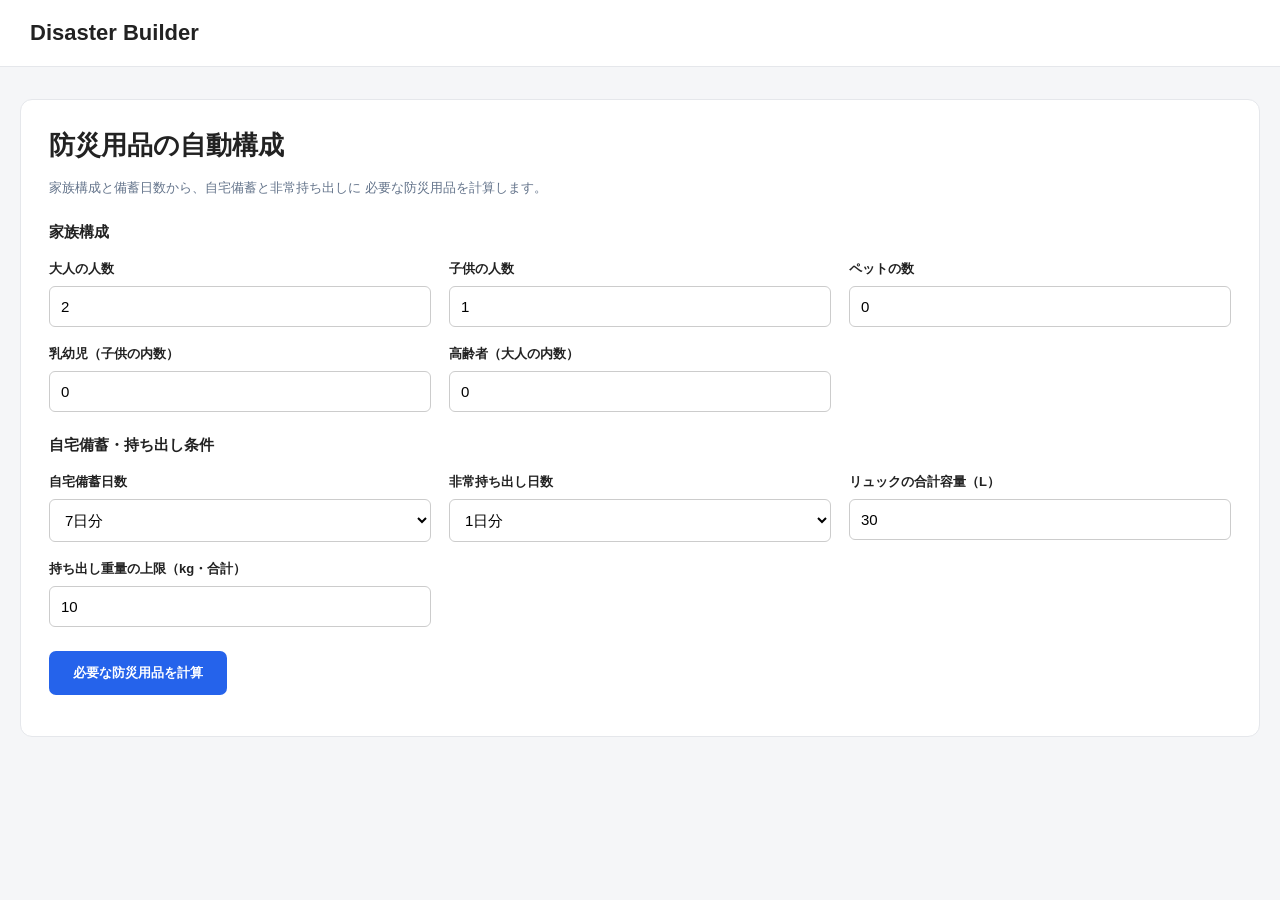
<file: app/templates/index.html>
<!DOCTYPE html>
<html lang="ja">
<head>
    <meta charset="UTF-8">
    <meta name="viewport" content="width=device-width, initial-scale=1">
    <title>Disaster Builder | 防災用品の自動構成</title>

    <style>
        * {
            box-sizing: border-box;
        }

        body {
            margin: 0;
            font-family: Arial, "Meiryo", sans-serif;
            background: #f5f6f8;
            color: #222;
        }

        header {
            background: #fff;
            border-bottom: 1px solid #e5e7eb;
            padding: 20px 30px;
            font-size: 22px;
            font-weight: bold;
        }

        main {
            max-width: 1400px;
            margin: 32px auto;
            padding: 0 20px;
        }

        .panel {
            background: #fff;
            border: 1px solid #e5e7eb;
            border-radius: 12px;
            padding: 28px;
            margin-bottom: 24px;
        }

        h1 {
            font-size: 26px;
            margin: 0 0 12px;
        }

        h2 {
            font-size: 21px;
            margin: 0 0 20px;
        }

        .description,
        .note {
            color: #64748b;
            font-size: 13px;
            line-height: 1.8;
        }

        .section-label {
            font-weight: bold;
            margin-top: 24px;
            font-size: 15px;
        }

        .fields {
            display: grid;
            grid-template-columns: repeat(3, minmax(0, 1fr));
            gap: 18px;
            margin: 18px 0 24px;
        }

        label {
            display: block;
            font-size: 13px;
            font-weight: bold;
            margin-bottom: 8px;
        }

        input,
        select {
            width: 100%;
            padding: 11px;
            border: 1px solid #ccc;
            border-radius: 6px;
            background: #fff;
            font-size: 15px;
        }

        input:focus,
        select:focus {
            outline: 2px solid #93c5fd;
            border-color: #2563eb;
        }

        button {
            border: none;
            background: #2563eb;
            color: #fff;
            padding: 13px 24px;
            border-radius: 7px;
            font-weight: bold;
            cursor: pointer;
        }

        button:hover {
            background: #1d4ed8;
        }

        button:disabled {
            opacity: .6;
        }

        .error {
            color: #dc2626;
            font-size: 13px;
        }

        #results {
            display: none;
        }

        .summary {
            display: flex;
            flex-wrap: wrap;
            gap: 12px;
            margin-bottom: 24px;
        }

        .summary-card {
            background: #f8fafc;
            border: 1px solid #e5e7eb;
            border-radius: 8px;
            padding: 16px 22px;
            min-width: 140px;
        }

        .summary-label {
            font-size: 12px;
            color: #64748b;
            margin-bottom: 6px;
        }

        .summary-value {
            font-size: 23px;
            font-weight: bold;
        }

        .carry-grid {
            display: grid;
            grid-template-columns: 1fr 1fr;
            gap: 18px;
            margin-bottom: 24px;
        }

        .carry-card {
            border: 1px solid #e5e7eb;
            border-radius: 8px;
            padding: 20px;
        }

        .carry-value {
            font-size: 26px;
            font-weight: bold;
            margin: 10px 0;
        }

        .progress-track {
            background: #e5e7eb;
            height: 10px;
            border-radius: 10px;
            overflow: hidden;
        }

        .progress-bar {
            height: 100%;
            width: 0;
            background: #2563eb;
            transition: width .2s;
        }

        .warning {
            color: #b91c1c;
            font-size: 13px;
            margin-top: 10px;
            line-height: 1.7;
        }

        .toolbar {
            display: flex;
            flex-wrap: wrap;
            gap: 16px;
            align-items: center;
            justify-content: space-between;
            margin-bottom: 20px;
        }

        .tabs {
            display: flex;
            flex-wrap: wrap;
            gap: 6px;
        }

        .tab {
            background: #f1f5f9;
            color: #475569;
            padding: 10px 18px;
        }

        .tab:hover {
            background: #dbeafe;
        }

        .tab.active {
            background: #2563eb;
            color: #fff;
        }

        .sort-select {
            width: auto;
        }

        .table-wrapper {
            overflow-x: auto;
        }

        table {
            width: 100%;
            min-width: 1000px;
            border-collapse: collapse;
        }

        th,
        td {
            text-align: left;
            padding: 13px 10px;
            border-bottom: 1px solid #e5e7eb;
            vertical-align: middle;
            font-size: 13px;
        }

        th {
            background: #f8fafc;
            color: #475569;
            white-space: nowrap;
        }

        .category-row td {
            background: #eff6ff;
            color: #1d4ed8;
            font-weight: bold;
        }

        .item-name {
            font-weight: bold;
        }

        .quantity-cell {
            font-weight: bold;
            white-space: nowrap;
        }

        .owned-input {
            width: 78px;
            padding: 7px;
            text-align: right;
            font-size: 13px;
        }

        .owned-group {
            display: flex;
            align-items: center;
            gap: 6px;
            margin: 3px 0;
        }

        .owned-label {
            font-size: 11px;
            color: #64748b;
            min-width: 48px;
        }

        .shortage {
            color: #dc2626;
            font-weight: bold;
        }

        .no-shortage {
            color: #16a34a;
            font-weight: bold;
        }

        .tag {
            display: inline-block;
            padding: 4px 7px;
            border-radius: 5px;
            font-size: 11px;
            white-space: nowrap;
        }

        .storage-home {
            background: #f1f5f9;
            color: #475569;
        }

        .storage-go {
            background: #fef3c7;
            color: #92400e;
        }

        .storage-both {
            background: #e0f2fe;
            color: #075985;
        }

        .priority-essential {
            background: #fee2e2;
            color: #b91c1c;
            font-weight: bold;
        }

        .priority-recommended {
            background: #dbeafe;
            color: #1d4ed8;
        }

        .priority-optional {
            background: #f1f5f9;
            color: #64748b;
        }

        .product-name {
            font-weight: bold;
        }

        .product-detail {
            color: #64748b;
            font-size: 12px;
            margin-top: 5px;
        }

        .product-link {
            display: inline-block;
            color: #2563eb;
            margin-top: 6px;
            text-decoration: none;
        }

        /* ========================================
           商品選択
           ======================================== */

        .product-select {
            width: 100%;
            min-width: 220px;
            max-width: 320px;
            padding: 8px;
            font-size: 12px;
            margin-bottom: 8px;
        }

        .product-layout {
            display: flex;
            align-items: flex-start;
            gap: 12px;
        }

        .product-image {
            width: 70px;
            height: 70px;
            object-fit: contain;
            background: #fff;
            border: 1px solid #e5e7eb;
            border-radius: 6px;
        }

        .product-info {
            flex: 1;
            min-width: 0;
        }

        .product-subtotal {
            font-size: 16px;
            font-weight: bold;
            margin-top: 8px;
        }

        .product-surplus {
            color: #64748b;
            font-size: 11px;
            margin-top: 4px;
        }

        .sample-label {
            color: #92400e;
            font-size: 11px;
            margin-top: 4px;
        }

        .total-price {
            background: #f8fafc;
            padding: 20px;
            border-radius: 8px;
            font-size: 20px;
            font-weight: bold;
            margin-top: 24px;
        }

        .total-price-note {
            color: #64748b;
            font-size: 12px;
            font-weight: normal;
            line-height: 1.8;
            margin-top: 8px;
        }

        @media (max-width: 700px) {
            main {
                padding: 0 12px;
                margin-top: 20px;
            }

            .panel {
                padding: 18px;
            }

            .fields,
            .carry-grid {
                grid-template-columns: 1fr;
            }

            .summary-card {
                flex: 1;
                min-width: 100px;
                padding: 12px;
            }
        }
    </style>
</head>

<body>

<header>Disaster Builder</header>

<main>

    <section class="panel">

        <h1>防災用品の自動構成</h1>

        <p class="description">
            家族構成と備蓄日数から、自宅備蓄と非常持ち出しに
            必要な防災用品を計算します。
        </p>

        <form id="calculate-form">

            <div class="section-label">家族構成</div>

            <div class="fields">

                <div>
                    <label for="adults">大人の人数</label>
                    <input type="number" id="adults"
                           value="2" min="0" max="30" required>
                </div>

                <div>
                    <label for="children">子供の人数</label>
                    <input type="number" id="children"
                           value="1" min="0" max="30" required>
                </div>

                <div>
                    <label for="pets">ペットの数</label>
                    <input type="number" id="pets"
                           value="0" min="0" max="30" required>
                </div>

                <div>
                    <label for="infants">乳幼児（子供の内数）</label>
                    <input type="number" id="infants"
                           value="0" min="0" max="30" required>
                </div>

                <div>
                    <label for="seniors">高齢者（大人の内数）</label>
                    <input type="number" id="seniors"
                           value="0" min="0" max="30" required>
                </div>

            </div>

            <div class="section-label">自宅備蓄・持ち出し条件</div>

            <div class="fields">

                <div>
                    <label for="days">自宅備蓄日数</label>
                    <select id="days">
                        <option value="3">3日分</option>
                        <option value="7" selected>7日分</option>
                        <option value="14">14日分</option>
                    </select>
                </div>

                <div>
                    <label for="go-days">非常持ち出し日数</label>
                    <select id="go-days">
                        <option value="1" selected>1日分</option>
                        <option value="2">2日分</option>
                        <option value="3">3日分</option>
                    </select>
                </div>

                <div>
                    <label for="backpack-capacity">
                        リュックの合計容量（L）
                    </label>
                    <input type="number"
                           id="backpack-capacity"
                           value="30" min="1" max="1000"
                           step="1" required>
                </div>

                <div>
                    <label for="max-carry-weight">
                        持ち出し重量の上限（kg・合計）
                    </label>
                    <input type="number"
                           id="max-carry-weight"
                           value="10" min="0.5" max="500"
                           step="0.5" required>
                </div>

            </div>

            <button type="submit" id="calculate-button">
                必要な防災用品を計算
            </button>

            <p class="error" id="error" role="alert"></p>

        </form>

    </section>


    <section class="panel" id="results">

        <h2>防災用品の構成結果</h2>

        <div class="summary">

            <div class="summary-card">
                <div class="summary-label">家族人数</div>
                <div class="summary-value" id="summary-people">-</div>
            </div>

            <div class="summary-card">
                <div class="summary-label">自宅備蓄</div>
                <div class="summary-value" id="summary-days">-</div>
            </div>

            <div class="summary-card">
                <div class="summary-label">非常持ち出し</div>
                <div class="summary-value" id="summary-go-days">-</div>
            </div>

            <div class="summary-card">
                <div class="summary-label">対象用品</div>
                <div class="summary-value" id="summary-items">-</div>
            </div>

            <div class="summary-card">
                <div class="summary-label">不足用品</div>
                <div class="summary-value" id="summary-shortages">-</div>
            </div>

        </div>


        <div class="carry-grid">

            <div class="carry-card">

                <div class="summary-label">
                    非常持ち出し用品の推定重量
                </div>

                <div class="carry-value" id="carry-weight">-</div>

                <div class="progress-track">
                    <div class="progress-bar" id="weight-bar"></div>
                </div>

                <div class="warning" id="weight-warning"></div>

            </div>

            <div class="carry-card">

                <div class="summary-label">
                    リュックの推定容量使用率
                </div>

                <div class="carry-value" id="carry-volume">-</div>

                <div class="progress-track">
                    <div class="progress-bar" id="volume-bar"></div>
                </div>

                <div class="warning" id="volume-warning"></div>

            </div>

        </div>


        <div class="toolbar">

            <div class="tabs">

                <button type="button" class="tab active"
                        data-storage="all">
                    すべて
                </button>

                <button type="button" class="tab"
                        data-storage="home">
                    自宅備蓄
                </button>

                <button type="button" class="tab"
                        data-storage="go">
                    非常持ち出し
                </button>

            </div>

            <select id="sort-by" class="sort-select">
                <option value="category">カテゴリ順</option>
                <option value="priority">不足・優先度順</option>
            </select>

        </div>


        <div class="table-wrapper">

            <table>

                <thead>
                    <tr>
                        <th>防災用品</th>
                        <th>区分</th>
                        <th>優先度</th>
                        <th>必要数量</th>
                        <th>所有済み</th>
                        <th>不足数量</th>
                        <th>持出重量</th>
                        <th>購入候補</th>
                    </tr>
                </thead>

                <tbody id="result-body"></tbody>

            </table>

        </div>

        <div class="total-price">

            <div id="total-price"></div>

            <div class="total-price-note"
                 id="total-price-note"></div>

        </div>

        <p class="note">
            ※ 自宅備蓄と持ち出し用品は別々に確保する計算です。
            同じ用品を両方の所有済み数量に入力しないでください。
            重量・容量は仮の推定値であり、未登録用品を含みません。
            実際の持ち運びや収納可否は、製品仕様と各人の体力に応じて
            確認してください。飲料水の持出数量は携行量の目安であり、
            必要な水分量を保証するものではありません。
        </p>

    </section>

</main>


<script>
const form = document.getElementById("calculate-form");
const button = document.getElementById("calculate-button");
const errorElement = document.getElementById("error");
const resultsElement = document.getElementById("results");
const resultBody = document.getElementById("result-body");

const storageLabels = {
    home: "自宅備蓄",
    go: "持ち出し",
    both: "共通"
};

const priorityLabels = {
    essential: "必須",
    recommended: "推奨",
    optional: "任意"
};

let storageType = "all";
let requestSequence = 0;

const HOME_KEY = "disaster_builder_owned_v1";
const GO_KEY = "disaster_builder_owned_go_v1";
const PRODUCT_KEY = "disaster_builder_products_v1";


// ========================================
// LocalStorage
// ========================================

function loadOwned(key) {

    try {

        const saved = JSON.parse(
            localStorage.getItem(key) || "{}"
        );

        const valid = {};

        if (saved && typeof saved === "object") {

            for (const [id, value] of Object.entries(saved)) {

                const quantity = Number(value);

                if (Number.isFinite(quantity) && quantity >= 0) {
                    valid[id] = quantity;
                }
            }
        }

        return valid;

    } catch {

        return {};
    }
}


const ownedHome = loadOwned(HOME_KEY);
const ownedGo = loadOwned(GO_KEY);


function saveOwned() {

    try {

        localStorage.setItem(
            HOME_KEY,
            JSON.stringify(ownedHome)
        );

        localStorage.setItem(
            GO_KEY,
            JSON.stringify(ownedGo)
        );

    } catch (error) {

        console.warn(error);
    }
}


// ========================================
// 商品選択状態
// ========================================

function loadSelectedProducts() {

    try {

        const saved = JSON.parse(
            localStorage.getItem(PRODUCT_KEY) || "{}"
        );

        const valid = {};

        if (saved && typeof saved === "object") {

            for (const [id, value] of Object.entries(saved)) {

                const productId = Number(value);

                if (
                    Number.isInteger(productId)
                    && productId > 0
                ) {
                    valid[id] = productId;
                }
            }
        }

        return valid;

    } catch {

        return {};
    }
}


const selectedProducts = loadSelectedProducts();


function saveSelectedProducts() {

    try {

        localStorage.setItem(
            PRODUCT_KEY,
            JSON.stringify(selectedProducts)
        );

    } catch (error) {

        console.warn(error);
    }
}


// ========================================
// 共通関数
// ========================================

function format(value) {

    return Number(value).toLocaleString("ja-JP", {
        maximumFractionDigits: 2
    });
}


function setText(id, value) {

    document.getElementById(id).textContent = value;
}


function createCell(text, className = "") {

    const cell = document.createElement("td");

    cell.textContent = text;
    cell.className = className;

    return cell;
}


function createTagCell(text, className) {

    const cell = document.createElement("td");
    const tag = document.createElement("span");

    tag.className = `tag ${className}`;
    tag.textContent = text;

    cell.appendChild(tag);

    return cell;
}


function createDetail(text) {

    const div = document.createElement("div");

    div.className = "product-detail";
    div.textContent = text;

    return div;
}


function getSafeUrl(value) {

    if (!value) {
        return null;
    }

    try {

        const url = new URL(value);

        if (["http:", "https:"].includes(url.protocol)) {
            return url.href;
        }

    } catch {
        // 不正なURLは使用しない
    }

    return null;
}


// ========================================
// 入力データ
// ========================================

function getInputData() {

    return {

        adults: Number(document.getElementById("adults").value),
        children: Number(document.getElementById("children").value),

        infants: Number(document.getElementById("infants").value),
        seniors: Number(document.getElementById("seniors").value),
        pets: Number(document.getElementById("pets").value),

        days: Number(document.getElementById("days").value),
        go_days: Number(document.getElementById("go-days").value),

        backpack_capacity: Number(
            document.getElementById("backpack-capacity").value
        ),

        max_carry_weight: Number(
            document.getElementById("max-carry-weight").value
        ),

        storage_type: storageType,

        sort_by: document.getElementById("sort-by").value,

        owned: { ...ownedHome },
        owned_go: { ...ownedGo },

        selected_products: { ...selectedProducts }
    };
}


// ========================================
// API
// ========================================

async function calculateSupplies() {

    const sequence = ++requestSequence;

    errorElement.textContent = "";

    if (!form.reportValidity()) {

        button.disabled = false;
        resultsElement.style.display = "none";

        return;
    }

    const data = getInputData();

    if (data.adults + data.children < 1) {

        errorElement.textContent = "人数は1人以上にしてください。";

        button.disabled = false;
        resultsElement.style.display = "none";

        return;
    }

    if (data.infants > data.children) {

        errorElement.textContent =
            "乳幼児の人数は子供の人数以下にしてください。";

        button.disabled = false;
        resultsElement.style.display = "none";

        return;
    }

    if (data.seniors > data.adults) {

        errorElement.textContent =
            "高齢者の人数は大人の人数以下にしてください。";

        button.disabled = false;
        resultsElement.style.display = "none";

        return;
    }

    button.disabled = true;

    try {

        const response = await fetch("/api/calculate", {

            method: "POST",

            headers: {
                "Content-Type": "application/json"
            },

            body: JSON.stringify(data)
        });

        if (!response.ok) {

            throw new Error(
                response.status === 422
                    ? "入力内容を確認してください。"
                    : "計算に失敗しました。"
            );
        }

        const result = await response.json();

        if (sequence !== requestSequence) {
            return;
        }

        renderResults(result);

        resultsElement.style.display = "block";

    } catch (error) {

        if (sequence === requestSequence) {

            errorElement.textContent = error.message;
            resultsElement.style.display = "none";
        }

    } finally {

        if (sequence === requestSequence) {
            button.disabled = false;
        }
    }
}


// ========================================
// 重量・容量表示
// ========================================

function updateBar(id, percent) {

    const bar = document.getElementById(id);

    bar.style.width = `${Math.min(100, percent)}%`;

    bar.style.background =
        percent > 100 ? "#dc2626" : "#2563eb";
}


function renderCarry(result) {

    setText(
        "carry-weight",
        `${format(result.total_go_weight)} / ` +
        `${format(result.max_carry_weight)} kg`
    );

    setText(
        "carry-volume",
        `${format(result.total_go_volume)} / ` +
        `${format(result.backpack_capacity)} L`
    );

    updateBar("weight-bar", result.weight_usage);
    updateBar("volume-bar", result.capacity_usage);

    const weightMessages = [];
    const volumeMessages = [];

    if (result.weight_exceeded) {

        weightMessages.push(
            "設定した重量上限を超えています。"
        );
    }

    if (result.capacity_exceeded) {

        volumeMessages.push(
            "設定した容量を超えています。"
        );
    }

    if (result.unknown_weight_count > 0) {

        weightMessages.push(
            `重量未登録：${result.unknown_weight_count}種類。` +
            "表示値は登録済み分のみです。"
        );
    }

    if (result.unknown_volume_count > 0) {

        volumeMessages.push(
            `容量未登録：${result.unknown_volume_count}種類。` +
            "表示値は登録済み分のみです。"
        );
    }

    setText("weight-warning", weightMessages.join(" "));
    setText("volume-warning", volumeMessages.join(" "));
}


// ========================================
// 所有済み数量入力
// ========================================

function createOwnedInput(item, type) {

    const group = document.createElement("div");
    group.className = "owned-group";

    const label = document.createElement("span");
    label.className = "owned-label";

    label.textContent =
        type === "home" ? "自宅" : "持出";

    const input = document.createElement("input");

    input.type = "number";
    input.min = "0";
    input.step = "any";
    input.className = "owned-input";

    input.value =
        type === "home"
            ? item.home_owned
            : item.go_owned;

    input.setAttribute(
        "aria-label",
        `${item.name} ${label.textContent} 所有数量`
    );

    input.addEventListener("change", () => {

        const value = Number(input.value);

        if (!Number.isFinite(value) || value < 0) {

            input.value =
                type === "home"
                    ? item.home_owned
                    : item.go_owned;

            return;
        }

        if (type === "home") {

            ownedHome[String(item.id)] = value;

        } else {

            ownedGo[String(item.id)] = value;
        }

        saveOwned();
        calculateSupplies();
    });

    group.append(label, input);

    return group;
}


// ========================================
// 商品選択・商品情報表示
// ========================================

function createProductCell(item) {

    const productCell = document.createElement("td");

    if (item.shortage <= 0) {

        productCell.textContent = "購入不要";

        return productCell;
    }

    if (!item.product) {

        productCell.textContent = "商品未登録";

        return productCell;
    }

    const product = item.product;

    const options = item.product_options || [];


    // ====================================
    // 商品選択プルダウン
    // ====================================

    const select = document.createElement("select");

    select.className = "product-select";

    select.setAttribute(
        "aria-label",
        `${item.name}の商品選択`
    );


    // 自動選択

    const autoOption = document.createElement("option");

    autoOption.value = "auto";

    autoOption.textContent = "自動選択（購入総額が最安）";

    select.appendChild(autoOption);


    // 商品候補

    for (const option of options) {

        const element = document.createElement("option");

        element.value = String(option.id);

        const priceText =
            option.price !== null
                ? ` ¥${format(option.price)}`
                : " 価格未登録";

        element.textContent =
            option.name + priceText;

        select.appendChild(element);
    }


    // 選択状態の復元

    const selectedId = selectedProducts[String(item.id)];

    const validSelection = options.some(
        option => option.id === selectedId
    );

    select.value = validSelection
        ? String(selectedId)
        : "auto";


    // 商品変更

    select.addEventListener("change", () => {

        if (select.value === "auto") {

            delete selectedProducts[String(item.id)];

        } else {

            selectedProducts[String(item.id)] =
                Number(select.value);
        }

        saveSelectedProducts();

        calculateSupplies();
    });

    productCell.appendChild(select);


    // ====================================
    // 商品情報
    // ====================================

    const layout = document.createElement("div");

    layout.className = "product-layout";


    // 商品画像

    const imageUrl = getSafeUrl(product.image_url);

    if (imageUrl) {

        const image = document.createElement("img");

        image.src = imageUrl;
        image.alt = product.name;
        image.className = "product-image";
        image.loading = "lazy";

        image.addEventListener("error", () => {
            image.remove();
        });

        layout.appendChild(image);
    }


    const info = document.createElement("div");

    info.className = "product-info";


    // 商品名

    const productName = document.createElement("div");

    productName.className = "product-name";
    productName.textContent = product.name;

    info.appendChild(productName);


    // メーカー

    if (product.brand) {

        info.appendChild(
            createDetail(product.brand)
        );
    }


    // パッケージ内容量

    info.appendChild(
        createDetail(
            `内容量：${format(product.quantity_per_package)} ${item.unit}`
        )
    );


    // 必要パッケージ数

    info.appendChild(
        createDetail(
            `${format(product.packages)} パッケージ必要`
        )
    );


    // 購入数量

    info.appendChild(
        createDetail(
            `購入数量：${format(product.purchase_quantity)} ${item.unit}`
        )
    );


    // 商品価格

    if (product.price !== null) {

        info.appendChild(
            createDetail(
                `商品価格：${format(product.price)}円`
            )
        );

    } else {

        info.appendChild(
            createDetail("商品価格：未登録")
        );
    }


    // 単価

    if (product.unit_price !== null) {

        info.appendChild(
            createDetail(
                `1${item.unit}あたり：${format(product.unit_price)}円`
            )
        );
    }


    // 余剰数量

    if (product.surplus_quantity > 0) {

        const surplus = document.createElement("div");

        surplus.className = "product-surplus";

        surplus.textContent =
            `余剰：${format(product.surplus_quantity)} ${item.unit}`;

        info.appendChild(surplus);
    }


    // 購入小計

    const subtotal = document.createElement("div");

    subtotal.className = "product-subtotal";

    subtotal.textContent =
        product.subtotal !== null
            ? `¥${format(product.subtotal)}`
            : "価格未登録";

    info.appendChild(subtotal);


    // 仮データ表示

    if (product.is_sample) {

        const sample = document.createElement("div");

        sample.className = "sample-label";

        sample.textContent = "動作確認用商品・仮価格";

        info.appendChild(sample);
    }


    // 購入先リンク

    const productUrl = getSafeUrl(product.url);

    if (productUrl) {

        const link = document.createElement("a");

        link.href = productUrl;
        link.target = "_blank";
        link.rel = "noopener noreferrer sponsored";
        link.className = "product-link";

        link.textContent = "購入先を見る";

        info.appendChild(link);
    }


    layout.appendChild(info);

    productCell.appendChild(layout);

    return productCell;
}


// ========================================
// 結果表示
// ========================================

function renderResults(result) {

    setText("summary-people", `${result.people} 人`);
    setText("summary-days", `${result.days} 日`);
    setText("summary-go-days", `${result.go_days} 日`);
    setText("summary-items", `${result.items.length} 種類`);

    const shortageCount = result.items.filter(
        item => item.shortage > 0
    ).length;

    setText("summary-shortages", `${shortageCount} 種類`);

    renderCarry(result);

    resultBody.replaceChildren();

    let currentCategory = "";

    const sortBy = document.getElementById("sort-by").value;

    for (const item of result.items) {

        if (
            sortBy === "category" &&
            item.category !== currentCategory
        ) {

            currentCategory = item.category;

            const categoryRow = document.createElement("tr");
            categoryRow.className = "category-row";

            const categoryCell = document.createElement("td");

            categoryCell.colSpan = 8;
            categoryCell.textContent = currentCategory;

            categoryRow.appendChild(categoryCell);
            resultBody.appendChild(categoryRow);
        }

        const row = document.createElement("tr");


        // ====================================
        // 用品名
        // ====================================

        const nameCell = createCell(
            item.name,
            "item-name"
        );

        if (sortBy === "priority") {

            nameCell.appendChild(
                createDetail(item.category)
            );
        }

        row.appendChild(nameCell);


        // ====================================
        // 区分
        // ====================================

        row.appendChild(
            createTagCell(
                storageLabels[item.storage_type] || "-",
                `storage-${item.storage_type}`
            )
        );


        // ====================================
        // 優先度
        // ====================================

        row.appendChild(
            createTagCell(
                priorityLabels[item.priority] || "-",
                `priority-${item.priority}`
            )
        );


        // ====================================
        // 必要数量
        // ====================================

        const quantityCell = createCell(
            `${format(item.quantity)} ${item.unit}`,
            "quantity-cell"
        );

        if (storageType === "all") {

            if (item.home_required > 0) {

                quantityCell.appendChild(
                    createDetail(
                        `自宅：${format(item.home_required)} ${item.unit}`
                    )
                );
            }

            if (item.go_required > 0) {

                quantityCell.appendChild(
                    createDetail(
                        `持出：${format(item.go_required)} ${item.unit}`
                    )
                );
            }
        }

        row.appendChild(quantityCell);


        // ====================================
        // 所有済み
        // ====================================

        const ownedCell = document.createElement("td");

        if (
            storageType !== "go" &&
            item.home_required > 0
        ) {

            ownedCell.appendChild(
                createOwnedInput(item, "home")
            );
        }

        if (
            storageType !== "home" &&
            item.go_required > 0
        ) {

            ownedCell.appendChild(
                createOwnedInput(item, "go")
            );
        }

        row.appendChild(ownedCell);


        // ====================================
        // 不足数量
        // ====================================

        row.appendChild(
            createCell(
                `${format(item.shortage)} ${item.unit}`,
                item.shortage > 0
                    ? "shortage"
                    : "no-shortage"
            )
        );


        // ====================================
        // 持ち出し重量
        // ====================================

        let weightText = "-";

        if (storageType !== "home" && item.go_required > 0) {

            weightText =
                item.go_weight === null
                    ? "未登録"
                    : `${format(item.go_weight)} kg`;
        }

        row.appendChild(
            createCell(weightText)
        );


        // ====================================
        // 購入候補
        // ====================================

        row.appendChild(
            createProductCell(item)
        );

        resultBody.appendChild(row);
    }


    // ========================================
    // 合計金額
    // ========================================

    const totalPrice = result.known_total_price ?? 0;

    const priceLabel =
        storageType === "home"
            ? "自宅備蓄の概算購入金額"
            : storageType === "go"
                ? "非常持ち出しの概算購入金額"
                : "概算購入金額";

    setText(
        "total-price",
        `${priceLabel}：¥${format(totalPrice)}`
    );

    const priceNotes = [];

    if (result.has_unpriced_items) {

        priceNotes.push(
            "※ 商品・価格未登録の用品は合計金額に含まれていません。"
        );
    }

    if (result.has_sample_products) {

        priceNotes.push(
            "※ 動作確認用の仮価格を含みます。"
        );
    }

    setText(
        "total-price-note",
        priceNotes.join(" ")
    );
}


// ========================================
// イベント
// ========================================

form.addEventListener("submit", event => {

    event.preventDefault();

    calculateSupplies();
});


document.querySelectorAll(".tab").forEach(tab => {

    tab.addEventListener("click", () => {

        storageType = tab.dataset.storage;

        document.querySelectorAll(".tab").forEach(element => {

            element.classList.toggle(
                "active",
                element === tab
            );
        });

        calculateSupplies();
    });
});


document.getElementById("sort-by").addEventListener(
    "change",
    calculateSupplies
);

</script>

</body>
</html>
</file>
